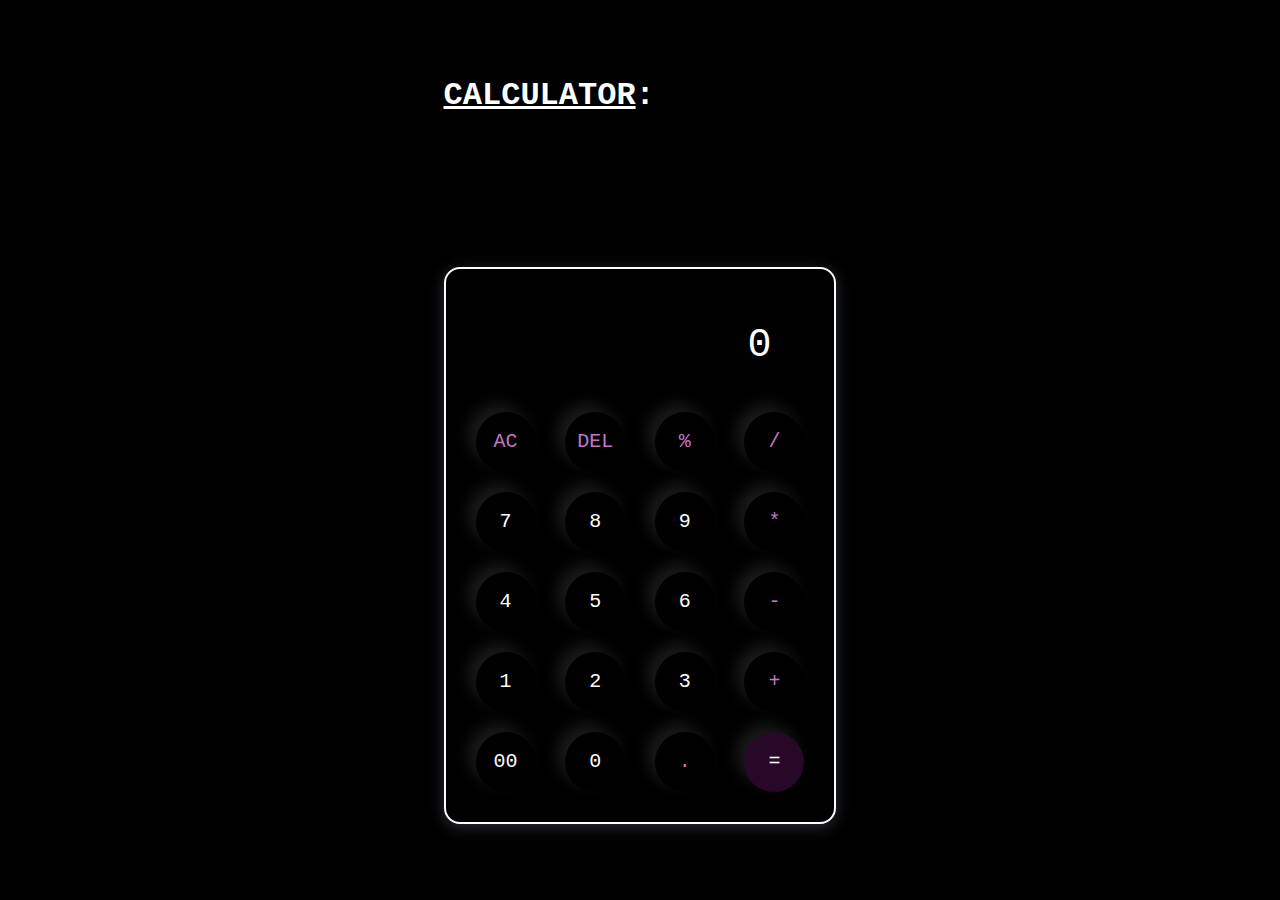
<file: Calculator/index.html>
<!DOCTYPE html>
<html lang="en">
  <head>
    <meta charset="UTF-8" />
    <meta http-equiv="X-UA-Compatible" content="IE=edge" />
    <meta name="viewport" content="width=device-width, initial-scale=1.0" />
    <link rel="stylesheet" href="style.css" />
    <title>Calculator</title>
  </head>
  <body>
    <div>
        <h1> <u> CALCULATOR</u>:</h1>
    </div>
    <div class="container">
      <div class="calculator">
        <input type="text" id="inputBox" placeholder="0" />
        <div>
          <button class="btn operator">AC</button>
          <button class="btn operator">DEL</button>
          <button class="btn operator">%</button>
          <button class="btn operator">/</button>
        </div>
        <div>
          <button class="btn">7</button>
          <button class="btn">8</button>
          <button class="btn">9</button>
          <button class="btn operator">*</button>
        </div>
        <div>
          <button class="btn">4</button>
          <button class="btn">5</button>
          <button class="btn">6</button>
          <button class="btn operator">-</button>
        </div>
        <div>
          <button class="btn">1</button>
          <button class="btn">2</button>
          <button class="btn">3</button>
          <button class="btn operator">+</button>
        </div>

        <div>
          <button class="btn">00</button>
          <button class="btn">0</button>
          <button class="btn operator">.</button>
          <button class="btn equalBtn">=</button>
        </div>
      </div>
    </div>

    <script src="script.js"></script>
  </body>
</html>
</file>
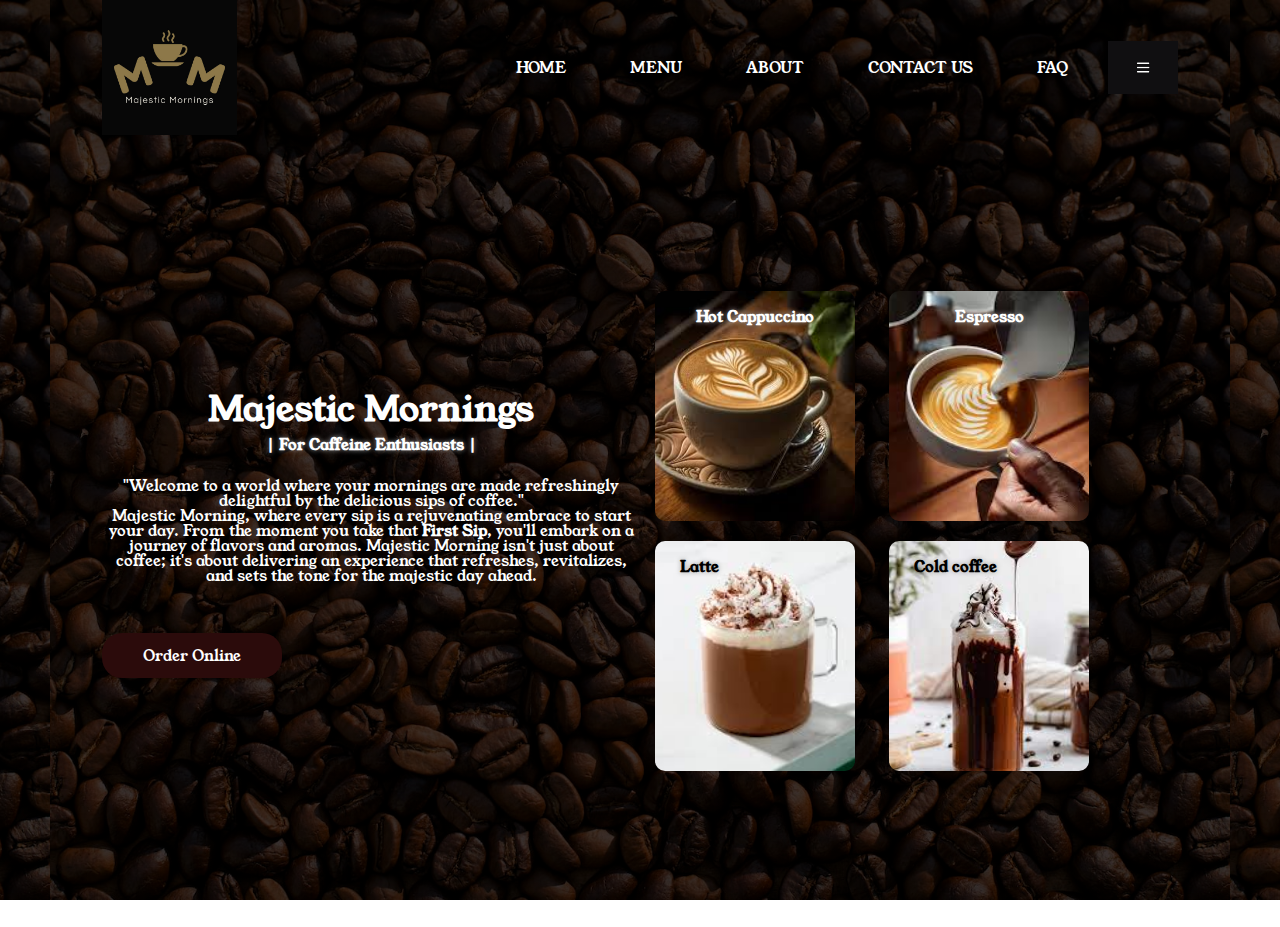
<file: Landing Page/index.html>
<!DOCTYPE html>
<html lang="en">

<head>
    <meta charset="UTF-8">
    <meta name="viewport" content="width=device-width, initial-scale=1.0">
    <title>Landing Page Of Majestic Mornings</title>
    <link rel="stylesheet" href="style.css">
</head>

<body>
    <div class="container">
        <div class="navbar">
            <img src="images/logo.jpg" class="logo">
            <nav>
                <ul>
                    <li><a href="#">HOME</a></li>
                    <li><a href="#">MENU</a></li>
                    <li><a href="#">ABOUT</a></li>
                    <li><a href="#">CONTACT US</a></li>
                    <li><a href="#">FAQ</a></li>
                </ul>
            </nav>
            <img src="images/menu.png" class="menu-icon">
        </div>

        <div class="row">
            <div class="col">
                <h1>Majestic Mornings</h1>
                <h5>| For Caffeine Enthusiasts |</h5>
                <br>
                <p>"Welcome to a world where your mornings are made refreshingly delightful by the delicious sips of
                    coffee." <br> Majestic Morning, where every sip is a rejuvenating embrace to start your day. From the moment you take that <b>First Sip</b>, you'll embark on a journey of flavors and aromas. Majestic Morning isn't just about coffee; it's about delivering an experience that refreshes, revitalizes, and sets the tone for the majestic day ahead.</p>
                <button type="button"> Order Online </button>
            </div>

            <div class="col">
                <div class="coffee c1">
                    <h5>Hot Cappuccino</h5>
                </div>

                <div class="coffee c2">
                    <h5>Espresso</h5>
                </div>

                <div class="coffee c3">
                    <h5>Latte</h5>
                </div>

                <div class="coffee c4">
                    <h5>Cold coffee</h5>
                </div>
            </div>
        </div>
    </div>
</body>

</html>
</file>
<file: Calculator/style.css>
*{
    margin: 0;
    padding: 0;
    box-sizing: border-box;
    font-family: 'Courier New', Courier, monospace;
}

body{
    width: 100%;
    height: 100vh;
    display: grid;
    justify-content: center;
    align-items: center;
    background: black;
}

h1{
    color: white;
    display: flex;
    justify-content: left;
}

.calculator{
    border: 2px solid white;
    padding: 20px;
    border-radius: 16px;
    background: black;
    box-shadow: 0px 3px 15px rgba(85, 94, 110, 0.5);

}

input{
    width: 320px;
    border: none;
    padding: 24px;
    margin: 10px;
    background: transparent;
    box-shadow: 0px 3px 15px rgbs(84, 84, 84, 0.1);
    font-size: 40px;
    text-align: right;
    cursor: pointer;
    color: white;
}

input::placeholder{
    color: white;
}

button{
    border: none;
    width: 60px;
    height: 60px;
    margin: 10px;
    border-radius: 50%;
    background: transparent;
    color: white;
    font-size: 20px;
    box-shadow: -8px -8px 15px rgba(255, 255, 255, 0.1);
    cursor: pointer;
}

.equalBtn{
    background-color: rgb(39, 8, 39);
}

.operator{
    color: rgb(196, 118, 196);
}
</file>
<file: Landing Page/style.css>
@import url('https://fonts.googleapis.com/css2?family=Poppins:wght@500&family=Public+Sans:wght@100;200&family=Roboto:wght@100&family=Young+Serif&display=swap');

*{
    margin: 0;
    padding: 0;
    font-family: 'Roboto', sans-serif;
    font-family: 'Young Serif', serif;
}

.container{
    width: 100%;
    height: 100vh;
    background-image: linear-gradient(rgba(0, 0, 0, 0.7), rgba(0, 0, 0, 0.7)), url(images/background.jpg);
    background-position: center;
    background-size: contain;
    padding-left: 8%;
    padding-right: 8%;
    box-sizing: border-box;
}

.navbar{
    height: 15%;
    display: flex;
    align-items: center;
}

.logo{
    width: 135px;
    cursor: pointer;
}

.menu-icon{
    width: 70px;
    cursor: pointer;
    margin-left: 40px;
}

nav{
    flex: 1;
    text-align: right;
}

nav ul li{
    list-style: none;
    display: inline-block;
    margin-left: 60px;
}

nav ul li a{
    text-decoration: none;
    color: white;
    font-size: 15px;
}

.row{
    display: flex;
    height: 88%;
    align-items: center;
}

.col{
    flex-basis: 50%;
}

h1{
    color: #fff;
    font-size: 35px;
    text-align: center;
}

h5{
    color: #fff;
    font-size: 15px;
    text-align: center;
}
p{
    color: #fff;
    font-size: 15px;
    line-height: 15px;
    text-align: center;
}

button{
    width: 180px;
    color: #ffffff;
    font-size: 15px;
    padding: 12px 0;
    background: rgb(43, 11, 11);
    border: 0;
    border-radius: 20px;
    outline: none;
    margin-top: 50px;
    cursor: pointer;
    transition: transform 0.5s;
}

.coffee{
    width: 200px;
    height: 230px;
    display: inline-block;
    border-radius: 10px;
    padding: 15px 25px;
    box-sizing: border-box;
    cursor: pointer;
    margin: 10px 15px;
    background-position: center;
    background-size: cover;
    transition: transform 0.5s;
}

.c1{
    background-image: url(images/img1.jpg);
}

.c2{
    background-image: url(images/img2.jpg);
}

.c3{
    background-image: url(images/img3.jpg);
}

.c4{
    background-image: url(images/img4.jpg);
}

.coffee:hover{
    transform: translateY(-10px);
}

button:hover{
    transform: translateY(-10px);
}

h5{
    color: #fff;
    text-shadow: 0 0 5px #999;
}
.c1, .c2, .c3, .c4{
    font-size: larger;
}
.c3 h5{
    color: #000;
    text-align: left;
}
.c4 h5{
    color: #000;
    text-align: left;
}
</file>
